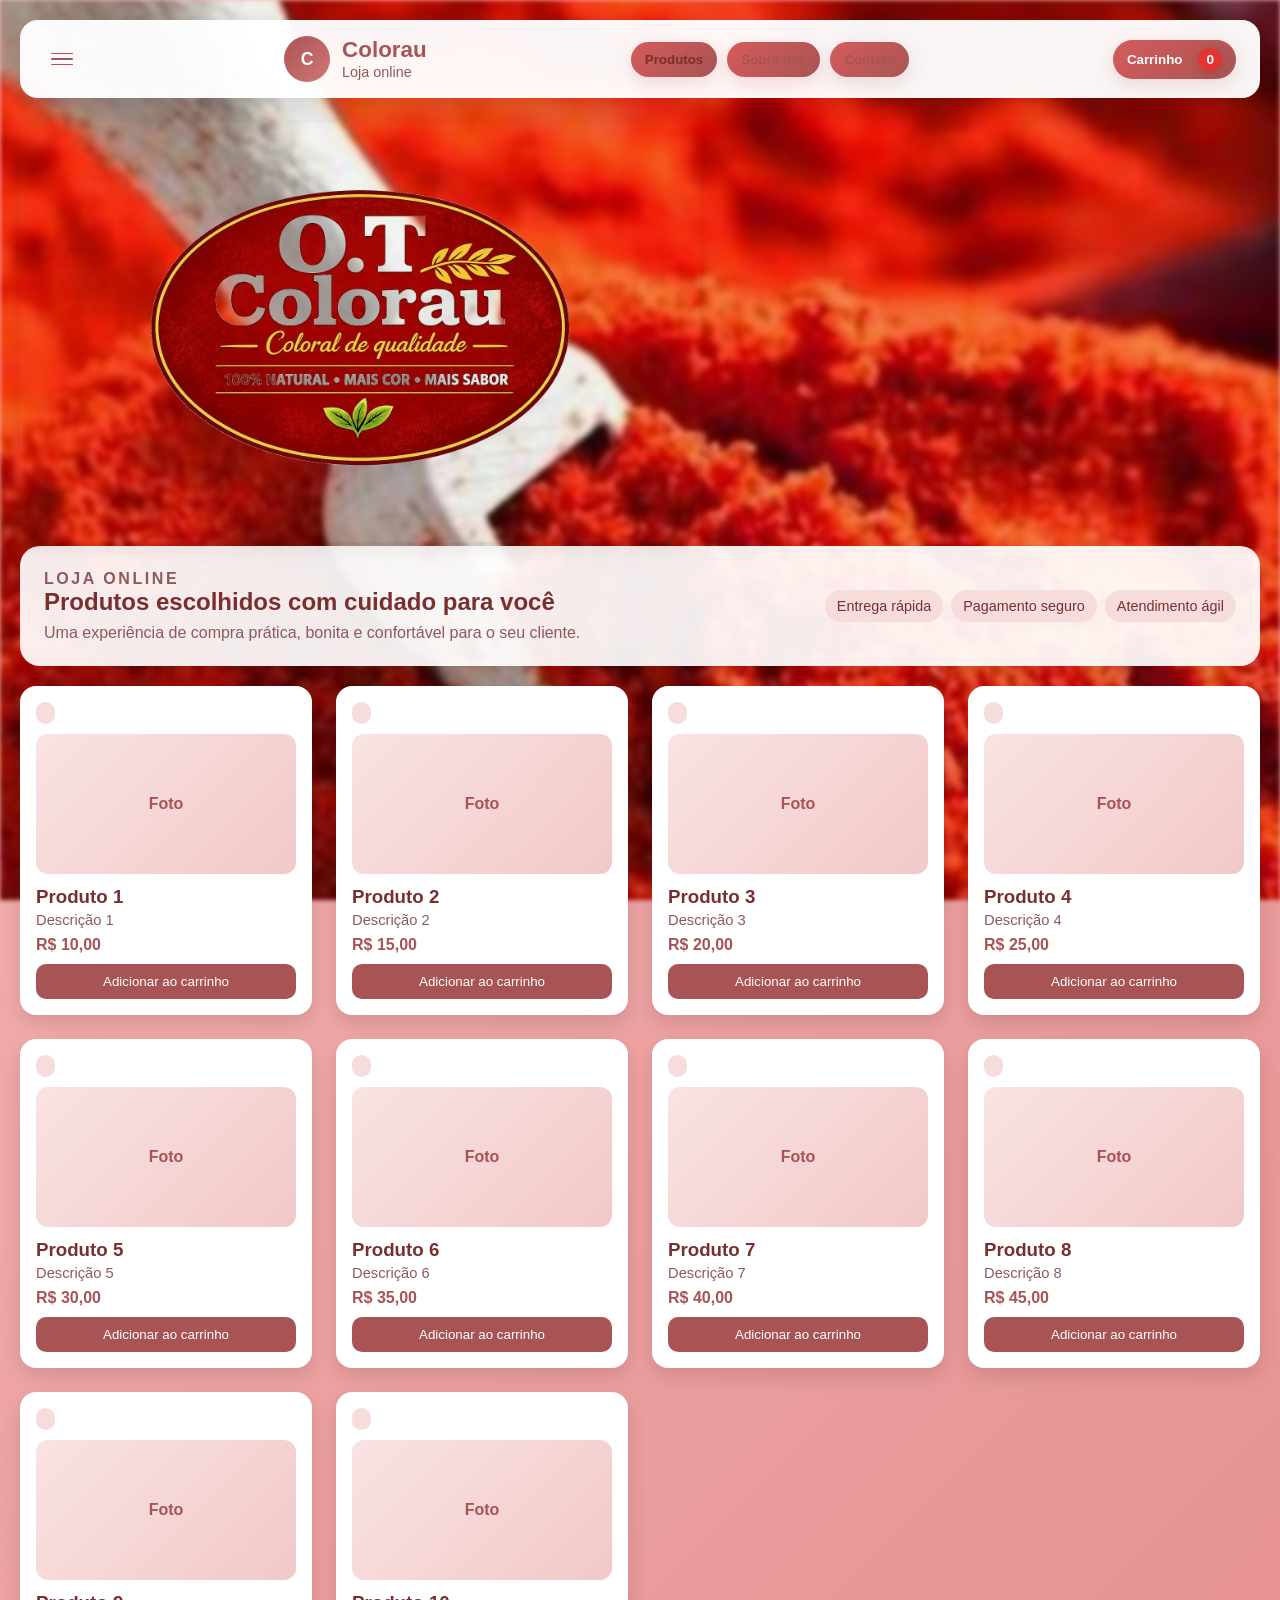
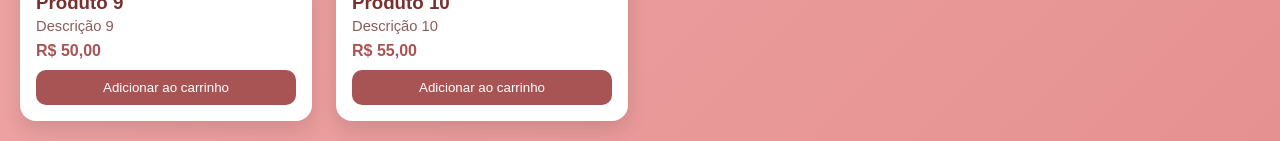
<file: index.html>
<!DOCTYPE html>
<html lang="pt-br">
<head>
    <meta charset="UTF-8">
    <meta name="viewport" content="width=device-width, initial-scale=1.0">
    <title>Colorau</title>
    <link rel="stylesheet" href="./css.css">
</head>
<body>
    <div class="colorau-store">
        <header class="topbar">
            <button class="hamburger-button" id="hamburger-button" aria-label="Abrir menu" aria-expanded="false" type="button">
                <span class="bar"></span>
                <span class="bar"></span>
                <span class="bar"></span>
            </button>
            <div class="brand-wrap">
                <div class="brand-mark">C</div>
                <div class="brand-text">
                    <h1>Colorau</h1>
                    <span>Loja online</span>
                </div>
            </div>

            <nav class="navbar" aria-label="Menu principal" aria-hidden="true" style="display:none;">
                <button class="tab-button active" type="button" data-tab="produtos">Produtos</button>
                <button class="tab-button" type="button" data-tab="sobre">Sobre nós</button>
                <button class="tab-button" type="button" data-tab="contato">Contato</button>
            </nav>

            <button class="cart-button" type="button" id="cart-toggle">Carrinho <span id="cart-count">0</span></button>
        </header>

        <!-- Painel lateral de navegação (off-canvas) -->
        <div id="side-nav-overlay" class="side-nav-overlay" hidden></div>
        <nav id="side-nav" class="side-nav" aria-hidden="true" aria-label="Navegação lateral" hidden>
            <button class="close-side" id="close-side" aria-label="Fechar menu">×</button>
            <ul>
                <li>
                    <button class="side-cart" type="button" data-action="open-cart">Carrinho <span id="side-cart-count">0</span></button>
                </li>
                <li><button class="side-tab" data-tab="produtos">Produtos</button></li>
                <li><button class="side-tab" data-tab="sobre">Sobre nós</button></li>
                <li><button class="side-tab" data-tab="contato">Contato</button></li>
            </ul>
        </nav>
        <!-- Banner do produto/Marca: substitua "assets/banner.png" pela sua imagem de banner.
             Coloque a imagem em ./assets/ e mantenha o nome ou atualize o caminho abaixo. -->
        <div class="site-banner" aria-hidden="false">
            <img src="./assets/banner-logo-trim.png"
                 srcset="./assets/banner-logo-trim.png 1x, ./assets/banner-logo-trim2.png 2x, ./assets/banner-logo.png 3x"
                 sizes="(max-width:480px) 300px, (max-width:768px) 420px, 520px"
                 alt="Banner Colorau"
                 class="site-banner-img"
                 loading="lazy">
        </div>

        <div class="cart-panel" id="cart-panel" hidden>
            <div class="cart-panel-header">
                <h2>Carrinho <span id="cart-panel-count">0</span></h2>
                <button class="close-cart" id="close-cart" type="button">×</button>
            </div>
            <div id="cart-message" class="cart-message">Seu carrinho está vazio.</div>
            <div id="cart-items" class="cart-items"></div>
            <div class="cart-footer">
                <strong>Total: <span id="cart-total">R$ 0,00</span></strong>
                <button class="checkout-button" id="checkout-button" type="button">Finalizar compra</button>
            </div>
        </div>

        <section class="tab-content active" id="produtos">
            <div class="products-page">
                <div class="products-hero">
                    <div>
                        <p class="eyebrow">Loja online</p>
                        <h2>Produtos escolhidos com cuidado para você</h2>
                        <p>Uma experiência de compra prática, bonita e confortável para o seu cliente.</p>
                    </div>
                    <div class="hero-badges">
                        <div class="hero-badge">Entrega rápida</div>
                        <div class="hero-badge">Pagamento seguro</div>
                        <div class="hero-badge">Atendimento ágil</div>
                    </div>
                </div>

                <!-- Para alterar um produto, edite este bloco de cards abaixo. -->
                <div id="products-grid" class="products-grid"></div>
            </div>
        </section>

        <section class="tab-content" id="sobre">
            <div class="sobre-page">
                <h2 class="about-title">Sobre nós</h2>
                <p class="about-line about-line-1">Bem-vindo ao Colorau!</p>
                <p class="about-line about-line-2">Somos uma marca que valoriza qualidade, tradição e carinho por cada cliente.</p>
            </div>
        </section>

        <section class="tab-content" id="contato">
            <div class="sobre-page">
                <h2>Contato</h2>
                <p>Fale conosco pelo WhatsApp ou e-mail.</p>
            </div>
        </section>
    </div>

    <script src="./js.js"></script>
</body>
</html>
</file>
<file: css.css>
body{
    margin: 0;
    min-height: 100vh;
    padding: 20px;
    box-sizing: border-box;
    font-family: Arial, sans-serif;
    background: linear-gradient(135deg, #f6b6b6 0%, #e69191 100%);
    color: #fff;
}

/* Fundo decorativo usando imagem enviada em ./assets/ */
body::before{
    content: "";
    position: fixed;
    inset: 0;
    background-image: url('./assets/fundocolorau.jpg');
    background-size: cover;
    background-position: center center;
    opacity: 1; /* imagem visível */
    filter: blur(2px) brightness(0.96); /* somente blur + leve escurecimento */
    z-index: 0;
    pointer-events: none;
}

.colorau-store{position:relative;z-index:1}

.colorau-store * {
    box-sizing: border-box;
}

.colorau-store {
    max-width: 1200px;
    margin: 0 auto;
}

.topbar {
    display: flex;
    justify-content: space-between;
    align-items: center;
    flex-wrap: wrap;
    gap: 12px;
    background: rgba(255, 255, 255, 0.96);
    padding: 16px 24px;
    border-radius: 18px;
    box-shadow: 0 10px 30px rgba(0, 0, 0, 0.14);
    margin-bottom: 24px;
    position: sticky;
    top: 0;
    z-index: 900;
}

/* Hamburger button */
.hamburger-button{
    background: transparent;
    border: none;
    display: inline-flex;
    flex-direction: column;
    gap: 4px;
    padding: 8px;
    align-items: center;
    justify-content: center;
    cursor: pointer;
    width: 36px;
    height: 28px;
    position: relative;
    z-index: 1100;
    pointer-events: auto;
}
.hamburger-button .bar{
    width: 22px;
    height: 2px;
    background: #a85454;
    display: block;
    border-radius: 2px;
}

/* Off-canvas side nav */
.side-nav-overlay{
    position: fixed;
    inset: 0;
    background: rgba(0,0,0,0.4);
    z-index: 995;
}
.side-nav-overlay[hidden]{ display: none; }
.side-nav[hidden]{ display: none; }
.cart-panel[hidden]{ display: none !important; }
.side-nav{
    position: fixed;
    left: 0;
    top: 0;
    height: 100vh;
    width: 280px;
    background: white;
    padding: 20px;
    box-shadow: 2px 0 24px rgba(0,0,0,0.16);
    transform: translateX(-110%);
    transition: transform 0.28s ease;
    z-index: 1000;
    color: #7a2f2f;
}
.side-nav[hidden]{ display: none; }
.side-nav[aria-hidden="false"]{
    transform: translateX(0);
}
.side-nav ul{ list-style: none; padding: 0; margin: 18px 0 0; }
.side-nav li{ margin-bottom: 12px; }
.side-nav button{ width: 100%; text-align: left; border: none; background: transparent; padding: 10px 12px; border-radius: 8px; cursor: pointer; color: #7a2f2f; font-weight:600; }
.side-nav button:hover{ background: #f7dcdc; color:#7a2f2f; }
.close-side{ position: absolute; right: 10px; top: 8px; border: none; background: transparent; font-size: 1.4rem; cursor: pointer; color: #a85454; }

/* Navbar moved to side-nav; keep header layout simple */
/* header navbar removed; navigation lives in side-nav */

/* Desktop: show hamburger but keep navbar visible */
@media (min-width: 769px) {
    .hamburger-button{ display: inline-flex; }
}

/* Mobile: keep styles consistent */
@media (max-width: 480px) {
    .hamburger-button{ display: inline-flex; }
    .navbar{ display: none; }
}

/* Hide the header navbar everywhere; navigation now lives in the side-nav */
.navbar{ display: none !important; }
/* Ensure hamburger is always visible */
.hamburger-button{ display: inline-flex !important; }

.brand-wrap {
    display: flex;
    align-items: center;
    gap: 12px;
}

.brand-mark {
    width: 46px;
    height: 46px;
    border-radius: 50%;
    display: grid;
    place-items: center;
    background: linear-gradient(135deg, #a85454, #d37676);
    color: white;
    font-weight: bold;
    font-size: 1.1rem;
}

.brand-text h1 {
    margin: 0;
    color: #a85454;
    font-size: 1.25rem;
}

.brand-text span {
    color: #8d5a5a;
    font-size: 0.9rem;
}

.navbar {
    display: flex;
    flex-wrap: wrap;
    justify-content: center;
    gap: 10px;
}

.tab-button,
.cart-button {
    border: none;
    cursor: pointer;
    color: white;
    background: linear-gradient(135deg,#d65b5b,#a85454);
    padding: 8px 14px;
    border-radius: 999px;
    transition: transform 0.18s ease, box-shadow 0.18s ease, opacity 0.18s ease;
    text-decoration: none;
    font-weight: 700;
    box-shadow: 0 6px 18px rgba(168,84,84,0.18);
    display: inline-flex;
    align-items: center;
    gap: 8px;
}
.tab-button {
    border: none;
    cursor: pointer;
    color: #a85454;
    background-color: transparent;
    padding: 10px 14px;
    border-radius: 999px;
    transition: background-color 0.3s ease, color 0.3s ease, transform 0.2s ease;
    text-decoration: none;
    font-weight: 600;
}

.tab-button:hover,
.cart-button:hover {
    transform: translateY(-2px);
}

.tab-button:hover,
.tab-button.active,
.cart-button:hover {
    background-color: #f7dcdc;
    color: #7a2f2f;
}

.cart-panel {
    position: fixed;
    right: 20px;
    top: 90px;
    width: min(340px, calc(100vw - 40px));
    background: white;
    border-radius: 16px;
    box-shadow: 0 12px 30px rgba(0, 0, 0, 0.18);
    padding: 16px;
    z-index: 1000;
    animation: fadeInUp 0.25s ease;
    max-height: calc(100vh - 120px);
    overflow: hidden;
    display: flex;
    flex-direction: column;
    min-height: 0;
    color: #7a2f2f;
}

    @media (max-width: 480px) {
        .cart-panel {
            right: 12px;
            left: 12px;
            top: 70px;
            width: auto;
            max-height: calc(100vh - 90px);
        }

        .cart-footer {
            gap: 8px;
        }

        .checkout-button {
            padding: 10px 12px;
        }

        #cart-items.scrollable {
            max-height: calc(100vh - 210px);
        }
    }
    margin-bottom: 10px;
}

.cart-item {
    display: flex;
    justify-content: space-between;
    align-items: center;
    padding: 10px 0;
    border-bottom: 1px solid #f4dede;
    color: #7a2f2f;
}

.cart-item p {
    margin: 3px 0 0;
    color: #a85454;
}

.cart-item-actions {
    display: flex;
    align-items: center;
    gap: 6px;
}

.quantity-btn,
.remove-btn {
    border: none;
    border-radius: 6px;
    padding: 4px 8px;
    cursor: pointer;
}

.quantity-btn {
    background: #f7dcdc;
    color: #7a2f2f;
}

.remove-btn {
    background: #a85454;
    color: white;
}

.cart-footer {
        margin-top: 14px;
        display: flex;
        flex-direction: column;
        gap: 10px;
        color: #7a2f2f;
        text-align: right;
    }

    .checkout-button {
        width: 100%;
        border: none;
        background: linear-gradient(135deg, #a85454, #e3342f);
        color: white;
        padding: 12px 14px;
        border-radius: 12px;
        font-size: 1rem;
        font-weight: 700;
        cursor: pointer;
        transition: transform 0.2s ease, box-shadow 0.2s ease, opacity 0.2s ease;
    }

    .checkout-button:hover {
        transform: translateY(-1px);
        box-shadow: 0 8px 20px rgba(163, 61, 61, 0.18);
    }

    .checkout-button:disabled {
        opacity: 0.6;
        cursor: not-allowed;
        background: #d9d9d9;
        color: #7a7a7a;
    }

.empty-cart {
    color: #a85454;
    font-style: italic;
}

#cart-items.scrollable::-webkit-scrollbar-thumb {
    background: rgba(160,80,80,0.42);
    border-radius: 10px;
}

#cart-items.scrollable {
    scrollbar-width: thin;
    scrollbar-color: rgba(160,80,80,0.42) transparent;
}

.site-banner-img{
    width: 100%;
    max-width: 520px; /* ajustado para o tamanho solicitado */
    max-height: 360px;
    object-fit: contain;
    height: auto;
    border-radius: 0; /* reto */
    box-shadow: 0 6px 18px rgba(0,0,0,0.08);
    transition: transform 0.2s ease, opacity 0.2s ease;
}

.site-banner-img:hover{
    transform: translateY(-6px) scale(1.01);
}

/* Ajustes responsivos para o banner */
@media (max-width: 768px) {
    .site-banner-img{
        max-width: 420px;
        max-height: 300px;
    }
}

@media (max-width: 480px) {
    .site-banner{
        margin: 8px 0 14px;
    }
    .site-banner-img{
        max-width: 300px;
        max-height: 220px;
        border-radius: 8px;
    }
    /* Tornar botões e navegação full-width em telas pequenas */
    .tab-button,
    .cart-button,
    .navbar .tab-button {
        width: 100%;
        display: block;
        box-sizing: border-box;
        text-align: center;
        margin: 6px 0;
    }
    .navbar {
        flex-direction: column;
        gap: 8px;
        align-items: stretch;
    }
}

.products-hero {
    background: rgba(255, 255, 255, 0.92);
    color: #7a2f2f;
    border-radius: 20px;
    padding: 24px;
    margin-bottom: 20px;
    box-shadow: 0 8px 20px rgba(0, 0, 0, 0.12);
    display: flex;
    justify-content: space-between;
    gap: 16px;
    align-items: center;
    flex-wrap: wrap;
}

.eyebrow {
    text-transform: uppercase;
    letter-spacing: 0.16em;
    font-weight: bold;
    color: #a85454;
    margin-bottom: 8px;
}

.products-hero h2 {
    margin: 0 0 8px;
    color: #7a2f2f;
}

.products-hero p {
    margin: 0;
    color: #8d5a5a;
}

.hero-badges {
    display: flex;
    flex-wrap: wrap;
    gap: 8px;
}

.hero-badge {
    background: #f7dcdc;
    color: #7a2f2f;
    border-radius: 999px;
    padding: 8px 12px;
    font-size: 0.9rem;
}

.products-grid {
    display: grid;
    grid-template-columns: repeat(auto-fit, minmax(220px, 1fr));
    gap: 20px;
}

/* Para editar produtos, ajuste a estrutura abaixo. */
.product-card {
    background: white;
    border-radius: 16px;
    padding: 16px;
    box-shadow: 0 8px 20px rgba(0, 0, 0, 0.12);
    text-align: left;
    transition: transform 0.25s ease, box-shadow 0.25s ease;
    color: #7a2f2f;
}

.product-card:hover {
    transform: translateY(-4px);
    box-shadow: 0 12px 24px rgba(0, 0, 0, 0.16);
}

.product-badge {
    display: inline-block;
    background: #f7dcdc;
    color: #a85454;
    border-radius: 999px;
    padding: 4px 8px;
    font-size: 0.78rem;
    margin-bottom: 10px;
    font-weight: bold;
}

.product-image {
    background: linear-gradient(135deg, #f9e3e3, #f2c8c8);
    border-radius: 12px;
    height: 140px;
    display: flex;
    align-items: center;
    justify-content: center;
    margin-bottom: 12px;
    color: #a85454;
    font-weight: bold;
}

.product-card h3 {
    margin: 6px 0 4px;
    color: #7a2f2f;
}

.product-description {
    color: #8d5a5a;
    font-size: 0.92rem;
    margin: 0 0 8px;
}

.product-price {
    font-weight: bold;
    color: #a85454;
    margin: 0 0 10px;
}

.buy-button {
    width: 100%;
    border: none;
    background-color: #a85454;
    color: white;
    padding: 10px 12px;
    border-radius: 10px;
    cursor: pointer;
    transition: transform 0.2s ease, background-color 0.2s ease;
}

.buy-button:hover {
    background-color: #7a2f2f;
    transform: scale(1.02);
}

#cart-count {
    margin-left: 8px;
    background: #e3342f; /* vivid red */
    color: white;
    border-radius: 999px;
    padding: 4px 8px;
    font-size: 0.85rem;
    font-weight: 700;
    box-shadow: 0 3px 8px rgba(0,0,0,0.12);
}

/* side-nav cart counter */
#side-cart-count {
    margin-left: 8px;
    background: #e3342f;
    color: white;
    border-radius: 999px;
    padding: 2px 8px;
    font-size: 0.85rem;
    font-weight: 700;
}

/* cart panel header counter */
#cart-panel-count{
    margin-left: 8px;
    background: #e3342f;
    color: white;
    border-radius: 999px;
    padding: 4px 8px;
    font-size: 0.85rem;
    font-weight: 700;
}

.tab-content {
    display: none;
}

.tab-content.active {
    display: block;
}

.sobre-page {
    background: rgba(255, 255, 255, 0.95);
    color: #7a2f2f;
    padding: 30px 40px;
    border-radius: 20px;
    max-width: 620px;
    box-shadow: 0 8px 24px rgba(0, 0, 0, 0.12);
    animation: fadeInUp 0.8s ease-out;
    text-align: center;
    margin: 20px auto 40px; /* centraliza e posiciona abaixo do banner */
}

.sobre-page h2 {
    color: #7a2f2f;
    margin-top: 0;
}

.sobre-page p {
    color: #8d5a5a;
}

.about-title {
    opacity: 0;
    animation: fadeInUp 0.8s ease-out forwards;
}

.about-line {
    opacity: 0;
    overflow: hidden;
    white-space: nowrap;
    width: 0;
}

.about-line-1 {
    animation: typing 1.2s steps(24, end) 0.7s forwards;
}

.about-line-2 {
    animation: typing 2s steps(60, end) 1.9s forwards;
}

@keyframes typing {
    from {
        width: 0;
        opacity: 1;
    }
    to {
        width: 100%;
        opacity: 1;
    }
}

@keyframes fadeInUp {
    0% {
        opacity: 0;
        transform: translateY(18px);
    }
    60% {
        opacity: 0.8;
        transform: translateY(-4px);
    }
    100% {
        opacity: 1;
        transform: translateY(0);
    }
}

@media (max-width: 768px) {
    body {
        padding: 12px;
    }

    .topbar {
        padding: 12px 14px;
        justify-content: center;
        text-align: center;
    }

    .brand-wrap {
        width: 100%;
        justify-content: center;
    }

    .navbar {
        width: 100%;
    }

    .products-grid {
        grid-template-columns: repeat(2, minmax(0, 1fr));
        gap: 14px;
    }

    .products-hero {
        padding: 18px;
    }

    .cart-panel {
        top: auto;
        bottom: 12px;
        right: 12px;
        left: 12px;
        width: auto;
    }
}

@media (max-width: 480px) {
    .products-grid {
        grid-template-columns: 1fr;
    }

    .tab-button,
    .cart-button {
        width: 100%;
        text-align: center;
    }

    .cart-item {
        flex-direction: column;
        align-items: flex-start;
        gap: 8px;
    }

    .cart-item-actions {
        width: 100%;
        justify-content: space-between;
    }

    .sobre-page {
        padding: 20px;
    }

    .cart-items {
        width: 100%;
        min-height: 0;
    }

    .cart-items.scrollable {
        max-height: calc(100vh - 240px);
        overflow-y: auto;
        -webkit-overflow-scrolling: touch;
    }

    /* nicer scrollbar for WebKit */
    .cart-items.scrollable::-webkit-scrollbar { width: 8px; }
    .cart-items.scrollable::-webkit-scrollbar-track { background: transparent; }
    .cart-items.scrollable::-webkit-scrollbar-thumb { background: rgba(160,80,80,0.32); border-radius: 8px; }
}

/* Mobile: position hamburger left and cart right at top */
@media (max-width: 480px) {
    .topbar {
        position: sticky; /* already sticky; keep it positioned for absolute children */
    }
    .hamburger-button{
        position: absolute;
        left: 12px;
        top: 10px;
        width: 48px;
        height: 48px;
        display: inline-flex !important;
        align-items: center;
        justify-content: center;
        padding: 8px;
        z-index: 1200;
        border-radius: 8px;
        background: transparent;
    }
    .cart-button{
        position: absolute;
        right: 12px;
        top: 10px;
        z-index: 1200;
        /* hide top cart on mobile when cart is available inside side-nav */
        display: none !important;
        pointer-events: none !important;
    }
    .brand-wrap{ margin: 0 auto; }
}

@media (min-width: 1024px) {
    .products-grid {
        grid-template-columns: repeat(3, minmax(0, 1fr));
    }
}

/* Tablet: entre dispositivos móveis maiores e laptops pequenos */
@media (min-width: 769px) and (max-width: 1023px) {
    .products-grid {
        grid-template-columns: repeat(3, minmax(0, 1fr));
        gap: 18px;
    }
    .site-banner-img{
        max-width: 460px;
        max-height: 360px;
    }
    .topbar{
        padding: 14px 20px;
    }
    .products-hero{
        gap: 20px;
    }
}

/* Desktop amplo: telas grandes (PC) */
@media (min-width: 1200px) {
    .colorau-store{ max-width: 1400px; }
    .products-grid {
        grid-template-columns: repeat(4, minmax(0, 1fr));
        gap: 24px;
    }
    .site-banner-img{
        max-width: 680px;
        max-height: 420px;
    }
    .cart-panel{
        width: min(420px, calc(100vw - 60px));
        right: 30px;
    }
    .brand-text h1{ font-size: 1.4rem; }
}

/* Ensure header navbar and top cart are visible again on desktop */
@media (min-width: 769px) {
    .navbar{ display: flex !important; }
    .cart-button{ display: inline-flex !important; pointer-events: auto !important; }
}
</file>
